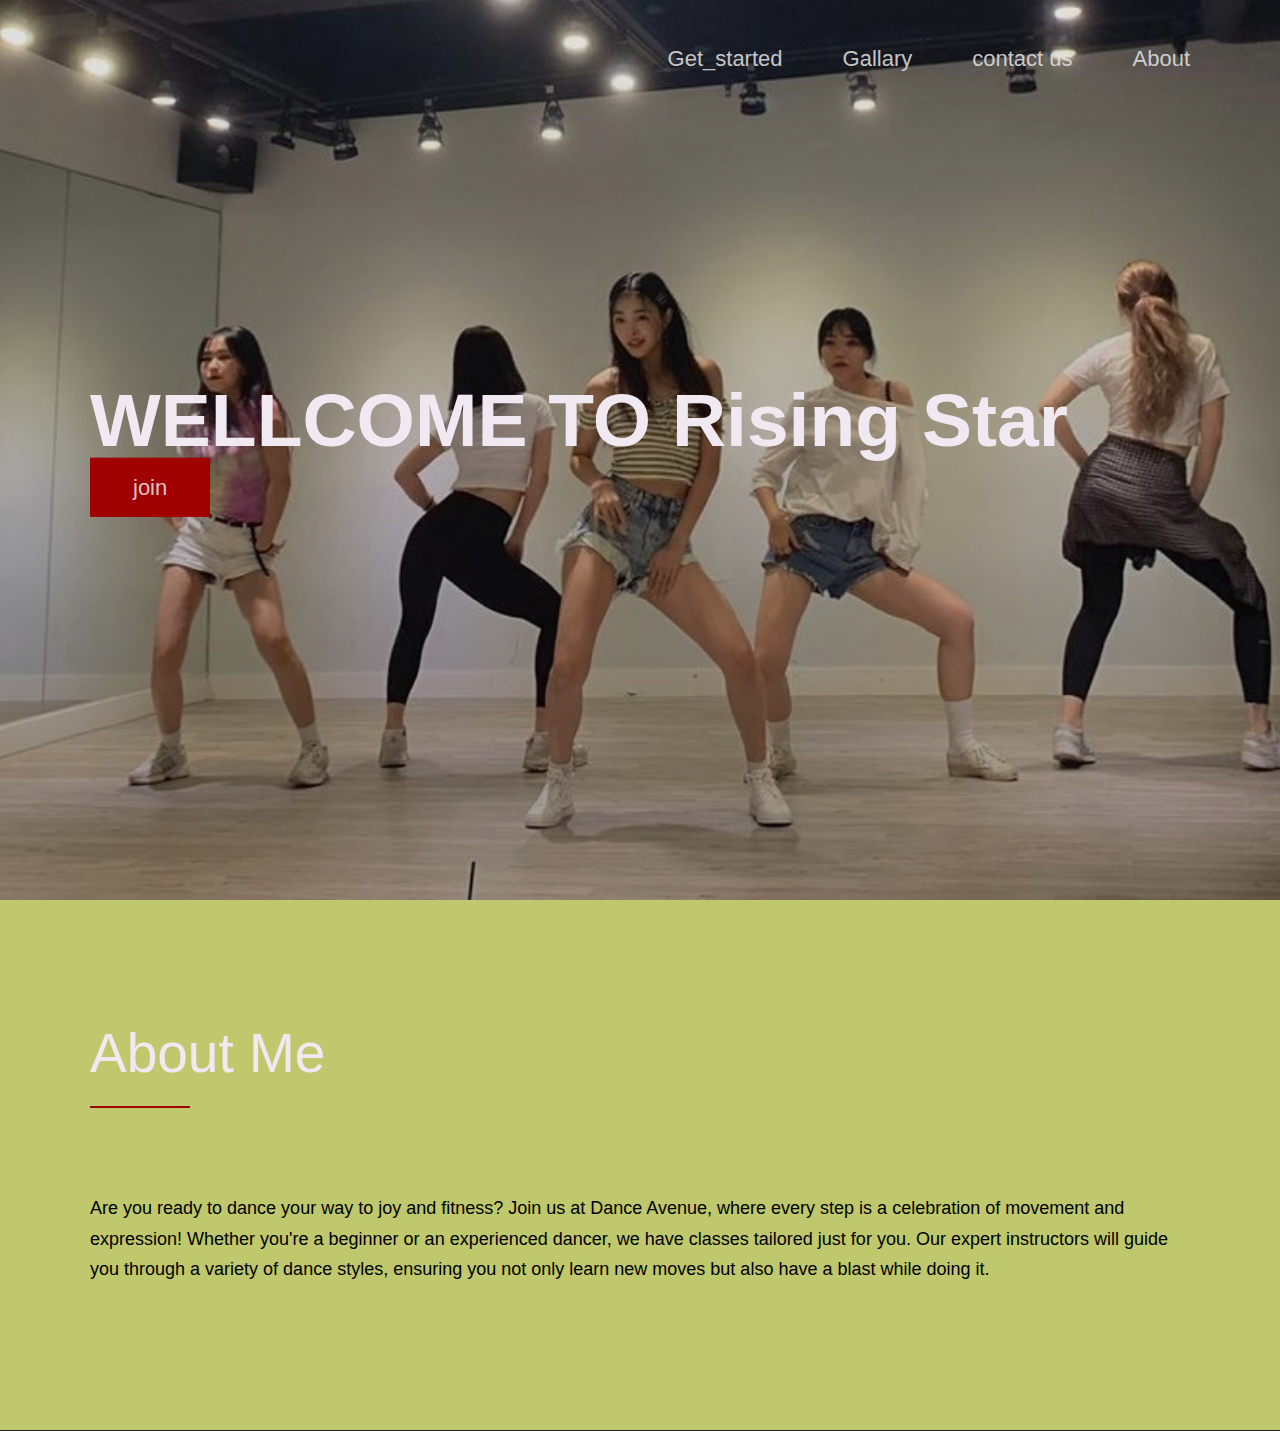
<file: Landing page by Sonali/index.html>
<!DOCTYPE html>
<html lang="en">
<head>
  <meta charset="UTF-8" />
  <meta name="viewport" content="width=device-width, initial-scale=1.0" />
  <title>
   landingpage
  </title>
  <link rel="stylesheet" href="index.css" />
</head> 
<body>
  <!-- ***** Header ***** -->

  <header class="header" role="banner" id="top">
    <div class="row">
      <nav class="nav" role="navigation">
        <ul class="nav__items">
          <li class="nav__item"><a href="#Get_started" class="nav__link">Get_started</a></li>
          <li class="nav__item"><a href="#Gallary" class="nav__link">Gallary</a></li>
          <li class="nav__item">
            <a href="#contact" class="nav__link">contact us</a>
          </li>
          <li class="nav__item">
            <a href="#about" class="nav__link">About</a>
          </li>
        </ul>
      </nav>
    </div>
    <div class="header__text-box row">
      <div class="header__text">
        <h1 class="heading-primary">
          <span><b>WELLCOME TO Rising Star</b></span>
        </h1>
        <a href="#contact" class="btn btn--pink">join</a>
      </div>
    </div>
  </header>

  
    <!-- ***** About ***** -->

    <section class="about" id="about">
      <div class="row">
        <h2>About Me</h2>
        <div class="about__content">
          <div class="about__text">
            <p>
              
              Are you ready to dance your way to joy and fitness? Join us at Dance Avenue, where every step is a celebration of movement and expression! Whether you're a beginner or an experienced dancer, we have classes tailored just for you. Our expert instructors will guide you through a variety of dance styles, ensuring you not only learn new moves but also have a blast while doing it.
            </p>
          
          
          </div>

          
        </div>
      </div>
    </section>
  </main>

  

   
</body>

</html>
</file>
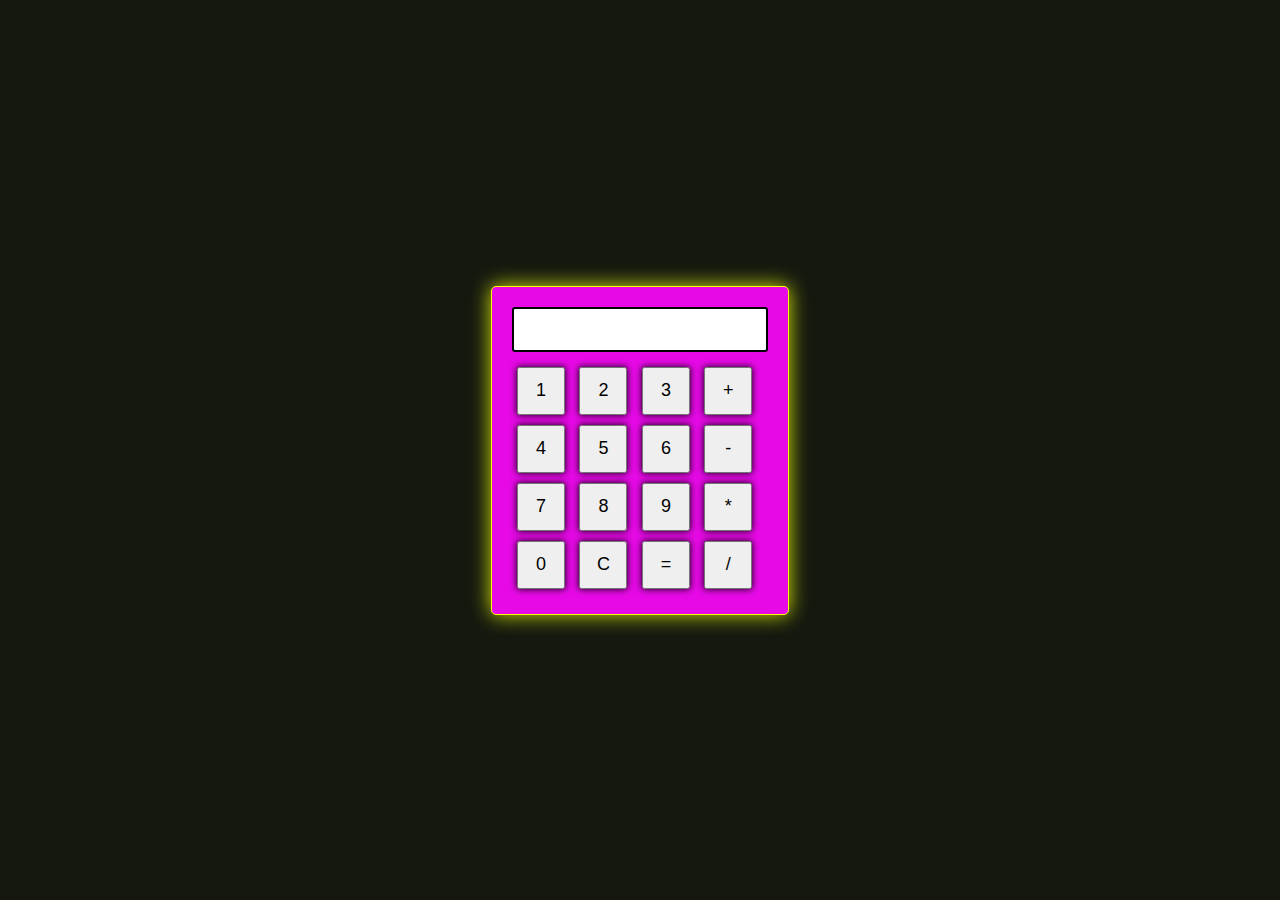
<file: calculator by sona/cal.html>
<!DOCTYPE html>
<html lang="en">
<head>
    <meta charset="UTF-8">
    <meta name="viewport" content="width=device-width, initial-scale=1.0">
    <title>Calculator</title>
    <link rel="stylesheet" href="style.css" />
        
</head>
<body>

<div id="calculator">
    <input type="text" id="display" readonly>
    <br>
    <button onclick="appendToDisplay('1')">1</button>
    <button onclick="appendToDisplay('2')">2</button>
    <button onclick="appendToDisplay('3')">3</button>
    <button onclick="appendToDisplay('+')">+</button>
    <br>
    <button onclick="appendToDisplay('4')">4</button>
    <button onclick="appendToDisplay('5')">5</button>
    <button onclick="appendToDisplay('6')">6</button>
    <button onclick="appendToDisplay('-')">-</button>
    <br>
    <button onclick="appendToDisplay('7')">7</button>
    <button onclick="appendToDisplay('8')">8</button>
    <button onclick="appendToDisplay('9')">9</button>
    <button onclick="appendToDisplay('*')">*</button>
    <br>
    <button onclick="appendToDisplay('0')">0</button>
    <button onclick="clearDisplay()">C</button>
    <button onclick="calculateResult()">=</button>
    <button onclick="appendToDisplay('/')">/</button>
</div>

<script src="script.js"></script>
</body>
</html>
</file>
<file: Landing page by Sonali/index.css>
/* ----- Basic Setup ----- */



* {
    margin: 0;
    padding: 0;
    box-sizing: inherit;
}

:root {
    --font-size-small: 1.8rem;
    --font-size-normal: 2.2rem;
    --font-size-medium: 2.8rem;
    --font-size-medium-1: 3.6rem;
    --font-size-large: 5.5rem;
    --font-size-huge: 7.5rem;
    --font-stack: 'Hk Grotesk', sans-serif;

    --line-height-normal: 1.7;
    --line-height-small: 1.2;

    --black: #90a00093;
    --pink: #a00000;
    --white: #f0e9f2;
    --white-1: #e5e5e6da;


    --container-max-width: 1180px;
    --container-normal-width: 800px;
    --container-medium-width: 700px; 
    --container-small-width: 500px;

    --gutter-huge: 12rem;
    --gutter-medium: 6rem;
    --gutter-normal: 3rem;
    --gutter-small-1: 2.5rem;
    --gutter-small: 2rem;

    --border-light: 1px solid rgb(36, 35, 35);
}

html {
    font-size: 62.5%; 
    box-sizing: border-box;
    scroll-behavior: smooth;
}

@media(max-width: 1000px) {
    html {
        font-size: 52%;
    }
}

body {
    font-size: var(--font-size-small);
    font-family: var(--font-stack);
    font-weight: 400;
    color: var(--white-1);
    line-height: var(--line-height-normal);
    background: var(--black);
    overflow-x: hidden;
}

.row {
    max-width: var(--container-max-width);
    margin: 0 auto;
}

@media(max-width: 1340px) {
    .row {
        max-width: 1100px;
    }
}

@media(max-width: 1240px) {
    .row {
        padding: 0 var(--gutter-medium);
    }
}

@media(max-width: 600px) {
    .row {
        padding: 0 var(--gutter-normal);
    }
}

@media(max-width: 600px) {
    .row {
        padding: 0 var(--gutter-small);
    }
}

section {
    padding: var(--gutter-huge) 0;
    border-bottom: var(--border-light);
}




/* ----- Headlines and Paragraphs ----- */

h1,
h2,
h3 {
    font-family: 'Jost', sans-serif;
    font-weight: 400;
    line-height: var(--line-height-small);
    color: var(--white);
}

.heading-primary {
    line-height: 1;
    font-size: var(--font-size-huge);
    font-weight: 400;
}

@media(max-width: 900px) {
    .heading-primary {
        font-size: 6.5rem;
    }
}

h2 {
    font-size: var(--font-size-large);
    margin-bottom: var(--gutter-medium);
}

h2::after {
    content: '';
    display: block;
    height: 2px;
    width: 10rem;
    background: var(--pink);
    margin: var(--gutter-small) 0;
}

h3 {
    font-size: var(--font-size-medium-1);
    margin-bottom: var(--gutter-small);
}

@media(max-width: 500px) {
    .heading-primary {
        font-size: var(--font-size-large);
    }

    h2 {
        font-size: var(--font-size-medium-1);
    }

    h3 {
        font-size: var(--font-size-medium);
    }
}

p {
    margin: var(--gutter-small-1) 0;
}

@media(max-width: 900px) {
    p { 
        max-width: var(--container-small-width);
    }
}

/* ----- Buttons and Links ----- */

a {
    color: var(--white);
    font-weight: 400;
    font-family: 'Jost', sans-serif;
    transition: all .2s;
    outline: 2px solid transparent;
}

::-moz-focus-inner {
    border: 0;
}

button:focus,
a:focus {
    outline: 2px solid var(--pink);
}

body:not(.user-is-tabbing) button:focus,
body:not(.user-is-tabbing) a:focus {
    outline: none;
}

.link:hover {
    color: var(--pink);
}

.btn {
    position: relative;
    display: inline-block;
    padding: 1rem 4.2rem;
    text-decoration: none;
    color: inherit;
    border: 1px solid  var(--pink);
    font-weight: 400;
}

.btn:focus {
    outline: none;
}

.btn::after {
    content: '';
    display: block;
    position: absolute;
    top: 0;
    left: 0;
    right: 100%;
    background: var(--white);
    height: 100%;
    z-index: -1;
    transition: all 0.2s cubic-bezier(1, 0.68, 0.16, 0.9);
}

.btn:hover::after,
.btn:focus::after {
    right: 0;
    background: var(--pink);
}

.btn--pink {
    background: var(--pink);
    transition: all 0.2s;
}

.btn--pink::after {
    display: none;
}

.btn--pink:hover,
.btn--pink:focus {
    background: transparent;
}

.link__text {
    position: relative;
    display: inline-block;
    padding: .6rem;
    color: inherit;
    text-decoration: none;
    border-bottom: 1px solid var(--pink);
}

.link__text::after {
    content: '';
    display: block;
    position: absolute;
    top: 0;
    left: 0;
    right: 100%;
    background: var(--white);
    height: 100%;
    z-index: -1;
    transition: all 0.2s cubic-bezier(1, 0.68, 0.16, 0.9);
}

.link__text:focus {
    outline: none;
}

.link__text:hover::after,
.link__text:focus:after {
    right: 0;
    background: var(--pink);
}

.link__text span {
    padding-left: 1rem;
    font-family: sans-serif;
}

/* ----- Navigation ----- */

.nav {
    display: flex;
    justify-content: flex-end;
    padding: var(--gutter-normal) 0;
}

.nav__items {
    display: flex;
    list-style: none;
}

.nav__item:not(:last-child) {
    margin-right: var(--gutter-medium);
}

@media(max-width: 500px) {
    .nav {
        justify-content: center;
    }
}

@media(max-width: 400px) {
    .nav__item:not(:last-child) {
        margin-right: var(--gutter-normal);
    }
}

@media(max-width: 300px) {
    .nav {
        font-size: var(--font-size-small);
    }
}

.nav__link {
    position: relative;
    display: inline-block;
    padding: 1rem 0;
    text-decoration: none;
    color: inherit;
    transition: all .2s;
}

.nav__link::after {
    content: '';
    position: absolute;
    bottom: 0;
    left: 0;
    right: 100%;
    display: inline-block;
    height: 1rem;
    background: var(--white);
    transition: all 0.25s cubic-bezier(1, 0.68, 0.16, 0.9);
}

.nav__link:hover {
    color: var(--pink);
}

.nav__link:hover::after {
    right: 0;
    height: 2px;
    background: var(--pink);
}

/* ----- Header ----- */

.header {
    background: linear-gradient(rgba(0,0,0, .1), rgba(0,0,0, .4)), 
        url('./bg.jpg');
    height: 100vh;
    background-size: cover;
    background-position: center;
    background-attachment: fixed;
    font-size: var(--font-size-normal);
}

.header__text {
    position: absolute;
    top: 50%;
    transform: translateY(-50%);
}

.header__text p {
    margin: 1.5rem 0 3.5rem;
    max-width: var(--container-medium-width);
    font-family: 'Jost', sans-serif;
    font-size: var(--font-size-medium);
}

@media(max-width: 500px) {
    .header {
        text-align: center;
    }

    .header__text p {
        transform: scale(.8);
    }
}

/* ----- About ----- */

.about__content {
    display: flex;
    
    align-items: center;
}
.about__text{
    color: black;
}
</file>
<file: calculator by sona/style.css>
body {
    font-family: Arial, sans-serif;
    display: flex;
    align-items: center;
    justify-content: center;
    height: 100vh;
    margin: 0;
   background-color: rgb(20, 24, 15);
}
#calculator {
    border: 1px solid #fbff04;
    border-radius: 5px;
    padding: 20px;
    box-shadow: 0 0 20px rgb(216, 231, 10);
    background-color: rgb(231, 10, 231);
}
input[type="text"] {
    width: 100%;
    margin-bottom: 10px;
    padding: 10px;
    font-size: 18px;
    border: 2px solid #020202;
    border-radius: 3px;
    box-sizing: border-box;
}
button {
    width: 48px;
    height: 48px;
    margin: 5px;
    font-size: 18px;
    cursor: pointer;
    color: rgb(0, 0, 0);
    box-shadow: 0 0 7px rgb(0, 0, 0);
}
</file>
